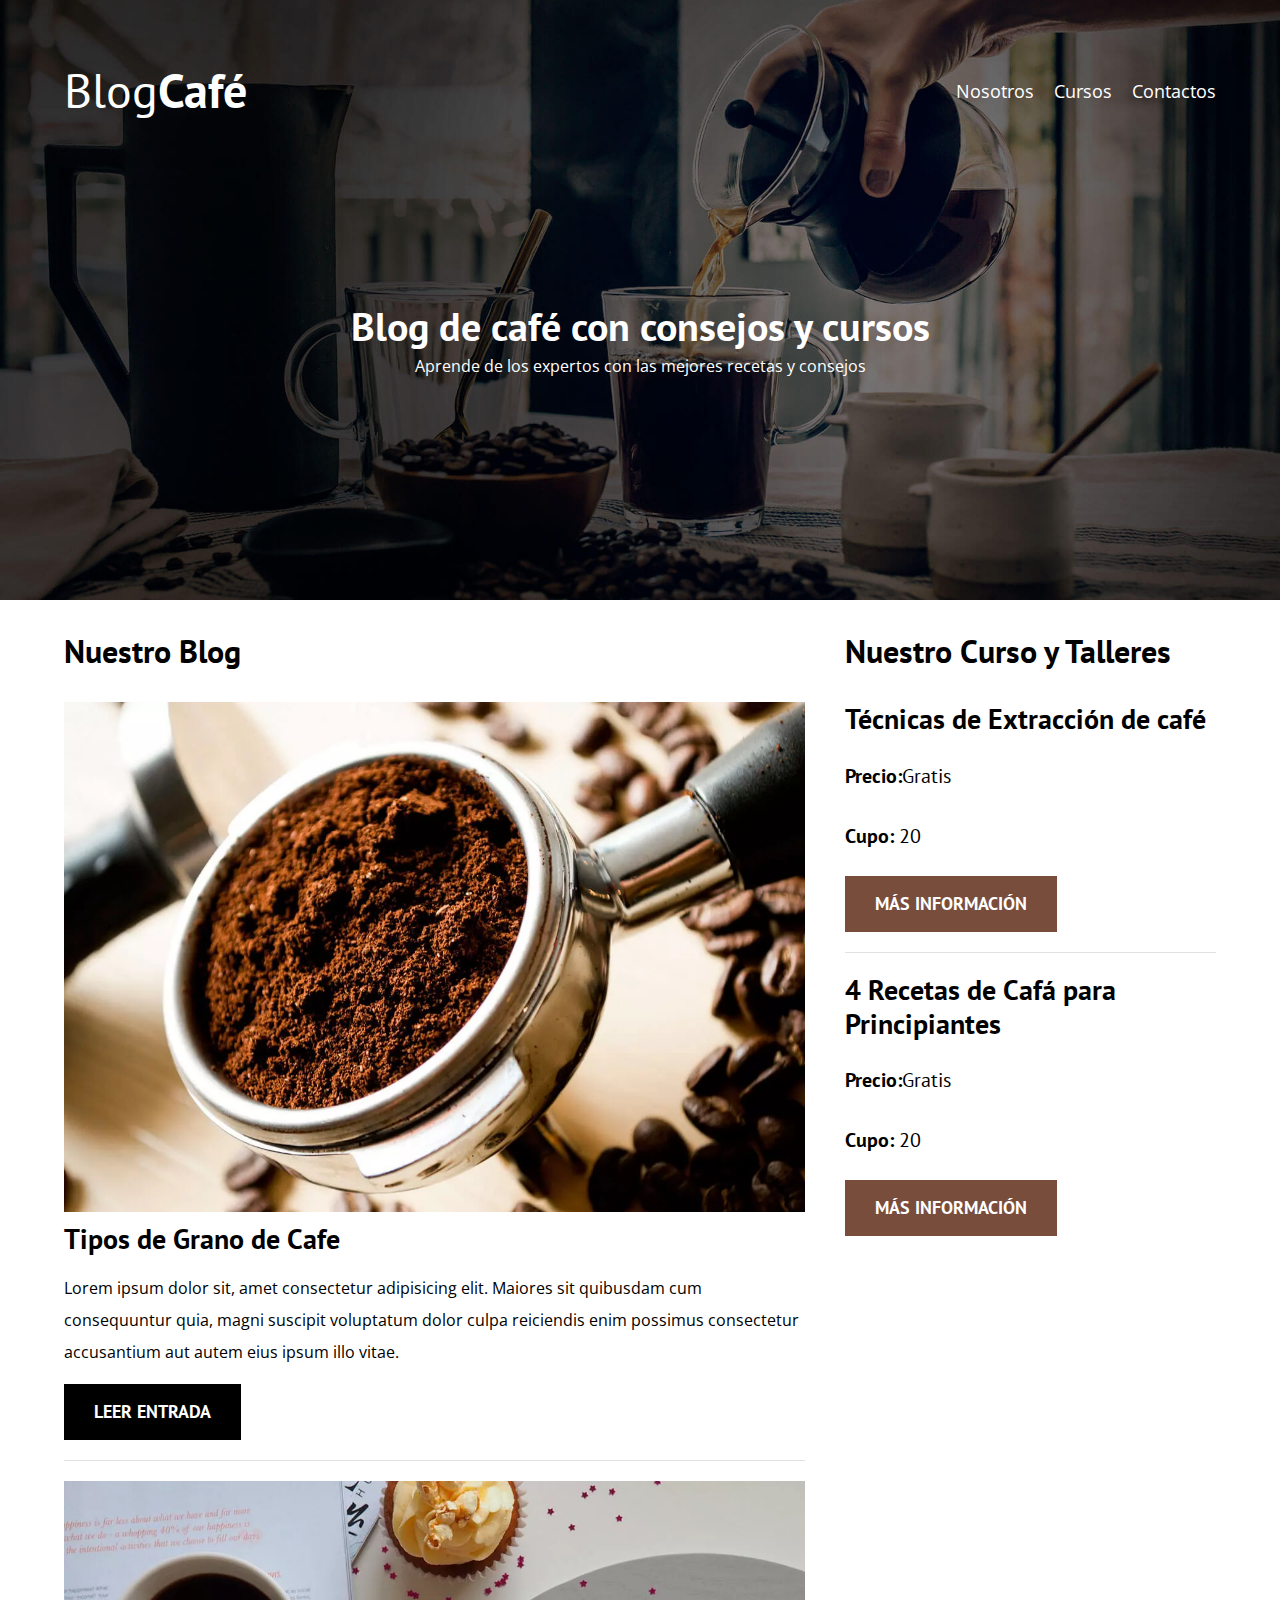
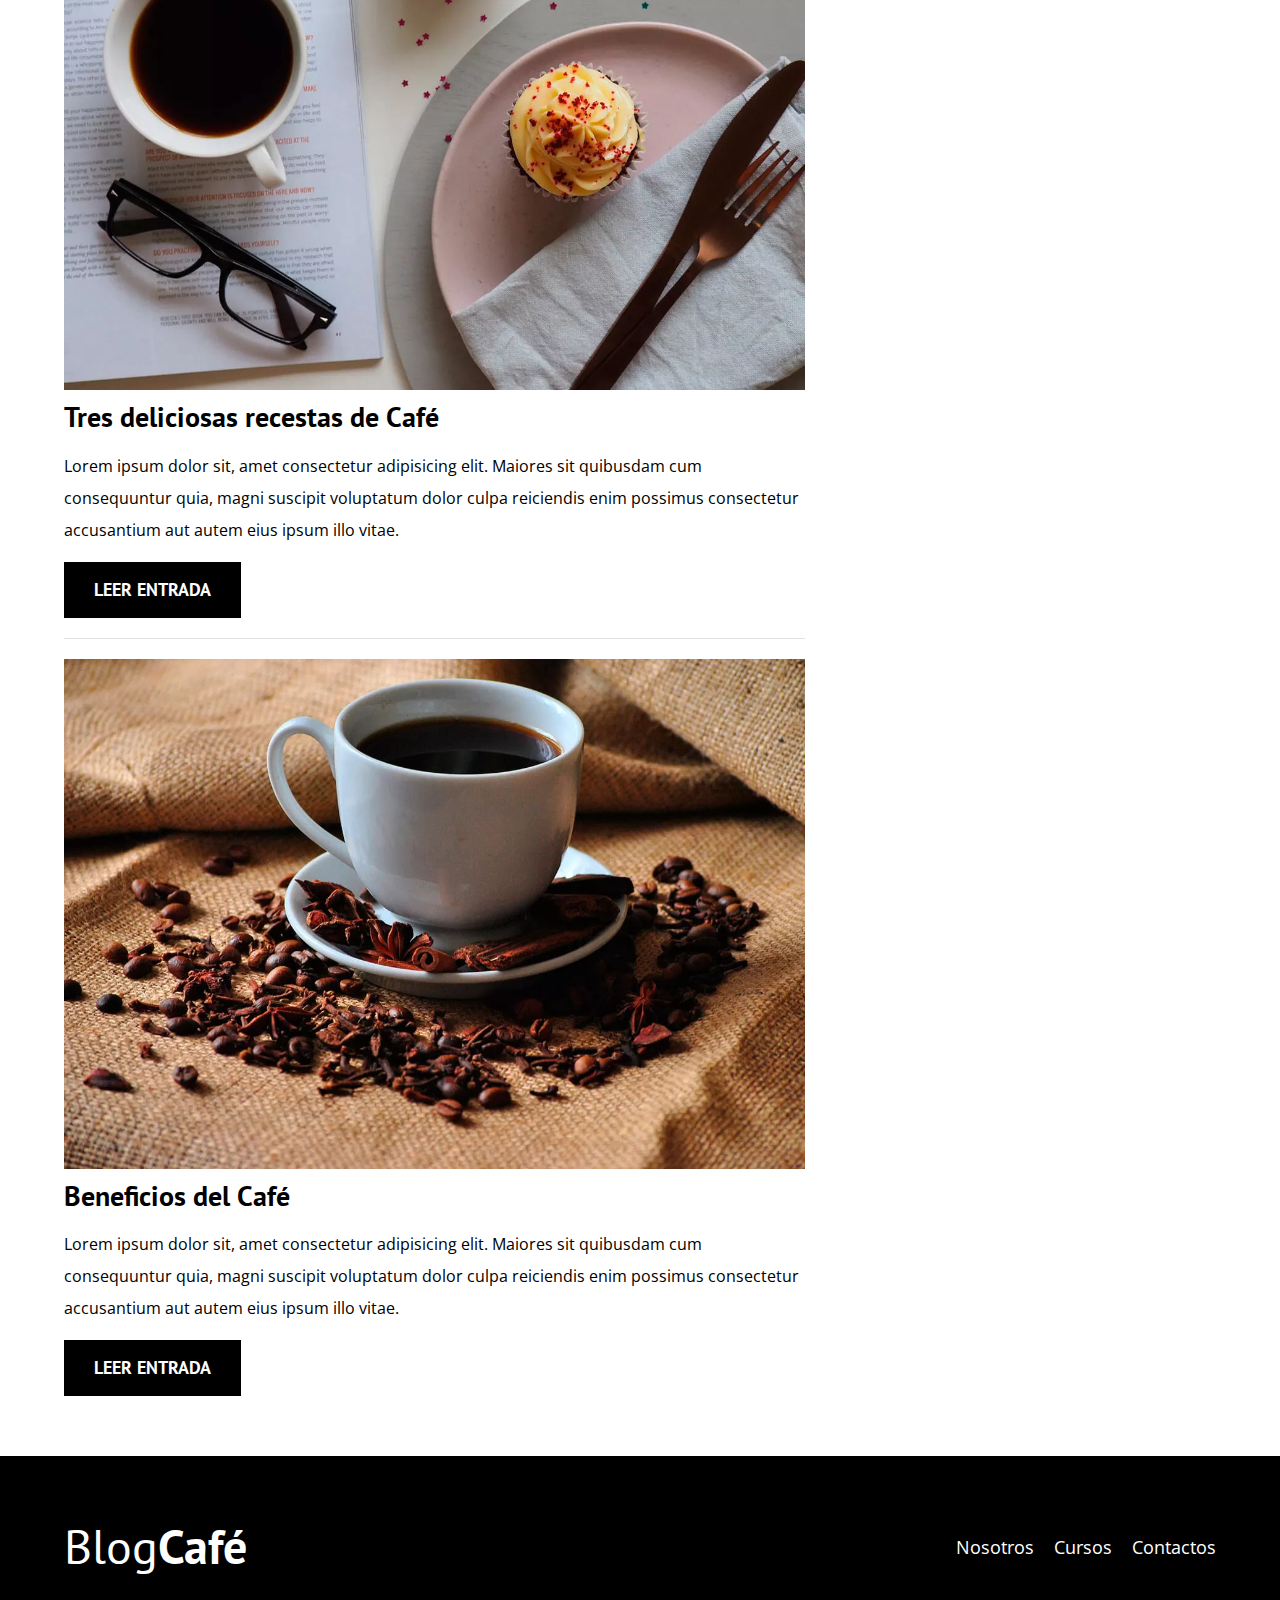
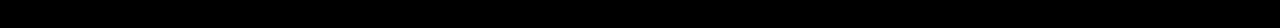
<file: index.html>
<!DOCTYPE html>
<html lang="en">
<head>
    <meta charset="UTF-8">
    <meta name="viewport" content="width=device-width, initial-scale=1.0">
    <meta name="description" content="Página web de Blog de Café">
    <link rel="preconnect" href="https://fonts.googleapis.com">
    <link rel="preconnect" href="https://fonts.gstatic.com" crossorigin>
    <link href="https://fonts.googleapis.com/css2?family=PT+Sans:ital,wght@0,400;0,700;1,400;1,700&family=Staatliches&display=swap" rel="stylesheet">
    <link rel="preconnect" href="https://fonts.googleapis.com">
    <link rel="preconnect" href="https://fonts.gstatic.com" crossorigin>
    <link href="https://fonts.googleapis.com/css2?family=Open+Sans:ital,wght@0,300..800;1,300..800&family=PT+Sans:ital,wght@0,400;0,700;1,400;1,700&family=Staatliches&display=swap" rel="stylesheet">
    <link rel="preload" href="./css/normalize.css" as="style">
    <link rel="stylesheet" href="./css/normalize.css">
    <link rel="preload" href="./css/style.css" as="style">
    <link rel="stylesheet" href="./css/style.css">
    <title>BlogCafe</title>
</head>
<body>
    <header class="header">
        <div class="contenedor">
            <div class="barra">
                <a class="logo no-margin centrar-texto" href="index.html">
                    <h1 class="logo__nombre">Blog<span class="logo__bold">Café</span></h1>
                </a>

                <nav class="navegacion">
                    <a href="nosotros.html" class="navegacion__enlace">Nosotros</a>
                    <a href="cursos.html" class="navegacion__enlace">Cursos</a>
                    <a href="contactos.html" class="navegacion__enlace">Contactos</a>
                </nav>
            </div>
        </div>
        <div class="header__texto">
            <h2 class="no-margin">Blog de café con consejos y cursos</h2>
            <p class="no-margin">Aprende de los expertos con las mejores recetas y consejos</p>
        </div>
    </header>

    <div class="contenedor contenedor-principal">
        <main class="blog">
            <h3>Nuestro Blog</h3>
            <article class="entrada">
                <div class="entrada__imagen">
                    <picture>
                        <source srcset="img/blog1.webp" type="image/webp">
                        <img loading="lazy" src="img/blog1.jpg" alt="imagen blog">
                    </picture>
                </div>
                <div class="entrada__contenido">
                    <h4 class="no-margin">Tipos de Grano de Cafe</h4>
                    <p>Lorem ipsum dolor sit, amet consectetur adipisicing elit. Maiores sit quibusdam cum consequuntur quia, magni suscipit voluptatum dolor culpa reiciendis enim possimus consectetur accusantium aut autem eius ipsum illo vitae.</p>
                    <a href="entrada.html" class="boton boton--primario">Leer Entrada</a>
                </div>
            </article>
            <article class="entrada">
                <div class="entrada__imagen">
                    <img loading="lazy" src="img/blog2.webp" alt="imagen blog">
                </div>
                <div class="entrada__contenido">
                    <h4 class="no-margin">Tres deliciosas recestas de Café</h4>
                    <p>Lorem ipsum dolor sit, amet consectetur adipisicing elit. Maiores sit quibusdam cum consequuntur quia, magni suscipit voluptatum dolor culpa reiciendis enim possimus consectetur accusantium aut autem eius ipsum illo vitae.</p>
                    <a href="entrada.html" class="boton boton--primario">Leer Entrada</a>
                </div>
            </article>
            <article class="entrada">
                <div class="entrada__imagen">
                    <img loading="lazy" src="img/blog3.webp" alt="imagen blog">
                </div>
                <div class="entrada__contenido">
                    <h4 class="no-margin">Beneficios del Café</h4>
                    <p>Lorem ipsum dolor sit, amet consectetur adipisicing elit. Maiores sit quibusdam cum consequuntur quia, magni suscipit voluptatum dolor culpa reiciendis enim possimus consectetur accusantium aut autem eius ipsum illo vitae.</p>
                    <a href="entrada.html" class="boton boton--primario">Leer Entrada</a>
                </div>
            </article>
        </main>
        <aside class="sidebar">
            <h3>Nuestro Curso y Talleres</h3>
            <ul class="cursos no-padding">
                <li class="widget-curso">
                    <h4 class="no-margin">Técnicas de Extracción de café</h4>
                    <p class="widget-curso__label">Precio:<span class="widget-curso__info">Gratis</span></p>
                    <p class="widget-curso__label">Cupo: <span class="widget-curso__info">20</span></p>
                    <a class="boton boton--secundario" href="cursos.html">Más información</a>
                </li>
                <li class="widget-curso">
                    <h4 class="no-margin">4 Recetas de Cafá para Principiantes</h4>
                    <p class="widget-curso__label">Precio:<span class="widget-curso__info">Gratis</span></p>
                    <p class="widget-curso__label">Cupo: <span class="widget-curso__info">20</span></p>
                    <a class="boton boton--secundario" href="cursos.html">Más información</a>
                </li>
            </ul>
        </aside>
    </div>

    <footer class="footer">
        <div class="contenedor">
            <div class="barra">
                <a class="logo no-margin centrar-texto" href="index.html">
                    <h1 class="logo__nombre">Blog<span class="logo__bold">Café</span></h1>
                </a>

                <nav class="navegacion">
                    <a href="nosotros.html" class="navegacion__enlace">Nosotros</a>
                    <a href="cursos.html" class="navegacion__enlace">Cursos</a>
                    <a href="contactos.html" class="navegacion__enlace">Contactos</a>
                </nav>
            </div>
        </div>
    </footer>
</body>
</html>
</file>
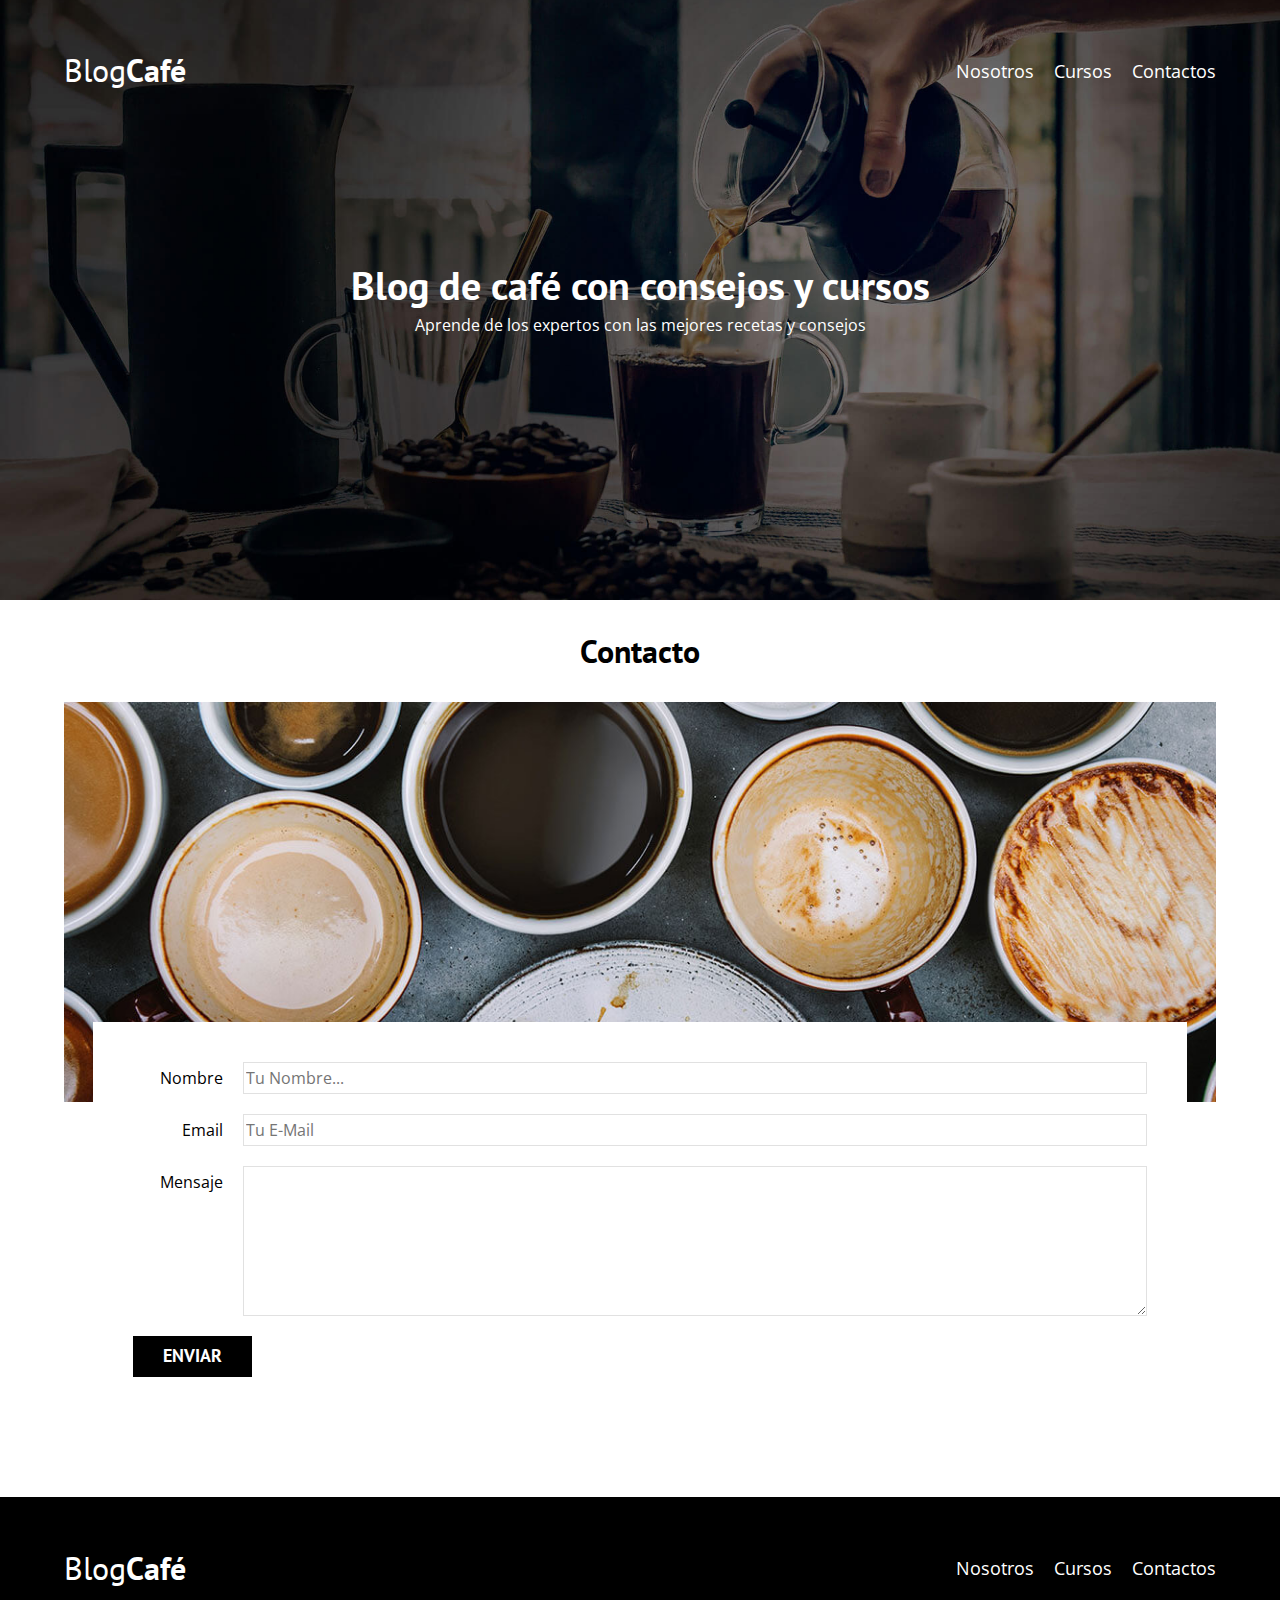
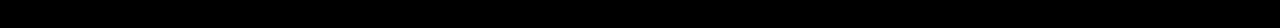
<file: contactos.html>
<!DOCTYPE html>
<html lang="en">
<head>
    <meta charset="UTF-8">
    <meta name="viewport" content="width=device-width, initial-scale=1.0">
    <link rel="preconnect" href="https://fonts.googleapis.com">
    <link rel="preconnect" href="https://fonts.gstatic.com" crossorigin>
    <link href="https://fonts.googleapis.com/css2?family=PT+Sans:ital,wght@0,400;0,700;1,400;1,700&family=Staatliches&display=swap" rel="stylesheet">
    <link rel="preconnect" href="https://fonts.googleapis.com">
    <link rel="preconnect" href="https://fonts.gstatic.com" crossorigin>
    <link href="https://fonts.googleapis.com/css2?family=Open+Sans:ital,wght@0,300..800;1,300..800&family=PT+Sans:ital,wght@0,400;0,700;1,400;1,700&family=Staatliches&display=swap" rel="stylesheet">
    <link rel="stylesheet" href="./css/style.css">
    <link rel="stylesheet" href="./css/normalize.css">
    <title>BlogCafe</title>
</head>
<body>
    <header class="header">
        <div class="contenedor">
            <div class="barra">
                <a class="logo no-margin centrar-texto" href="index.html">
                    <h1 class="logo__nombre">Blog<span class="logo__bold">Café</span></h1>
                </a>

                <nav class="navegacion">
                    <a href="nosotros.html" class="navegacion__enlace">Nosotros</a>
                    <a href="cursos.html" class="navegacion__enlace">Cursos</a>
                    <a href="contactos.html" class="navegacion__enlace">Contactos</a>
                </nav>
            </div>
        </div>
        <div class="header__texto">
            <h2 class="no-margin">Blog de café con consejos y cursos</h2>
            <p class="no-margin">Aprende de los expertos con las mejores recetas y consejos</p>
        </div>
    </header>

    <main class="contenedor">
        <h3 class="centrar-texto">Contacto</h3>
        <div class="contacto-bg"></div>
        <form class="formulario">
            <div class="campo">
                <label class="campo__label" for="nombre">Nombre</label>
                <input class="campo__field" type="text" placeholder="Tu Nombre..." id="nombre">
            </div>
            <div class="campo">
                <label class="campo__label" for="email">Email</label>
                <input class="campo__field" type="email" placeholder="Tu E-Mail" id="email">
            </div>
            <div class="campo">
                <label class="campo__label" for="mensaje">Mensaje</label>
                <textarea class="campo__field campo__field--textarea" id="mensaje"></textarea>
            </div>
            <div class="campo">
                <input type="submit" value="Enviar" class="boton boton--primario">
            </div>
        </form>
    </main>

    <footer class="footer">
        <div class="contenedor">
            <div class="barra">
                <a class="logo no-margin centrar-texto" href="index.html">
                    <h1 class="logo__nombre">Blog<span class="logo__bold">Café</span></h1>
                </a>

                <nav class="navegacion">
                    <a href="nosotros.html" class="navegacion__enlace">Nosotros</a>
                    <a href="cursos.html" class="navegacion__enlace">Cursos</a>
                    <a href="contactos.html" class="navegacion__enlace">Contactos</a>
                </nav>
            </div>
        </div>
    </footer>
</body>
</html>
</file>
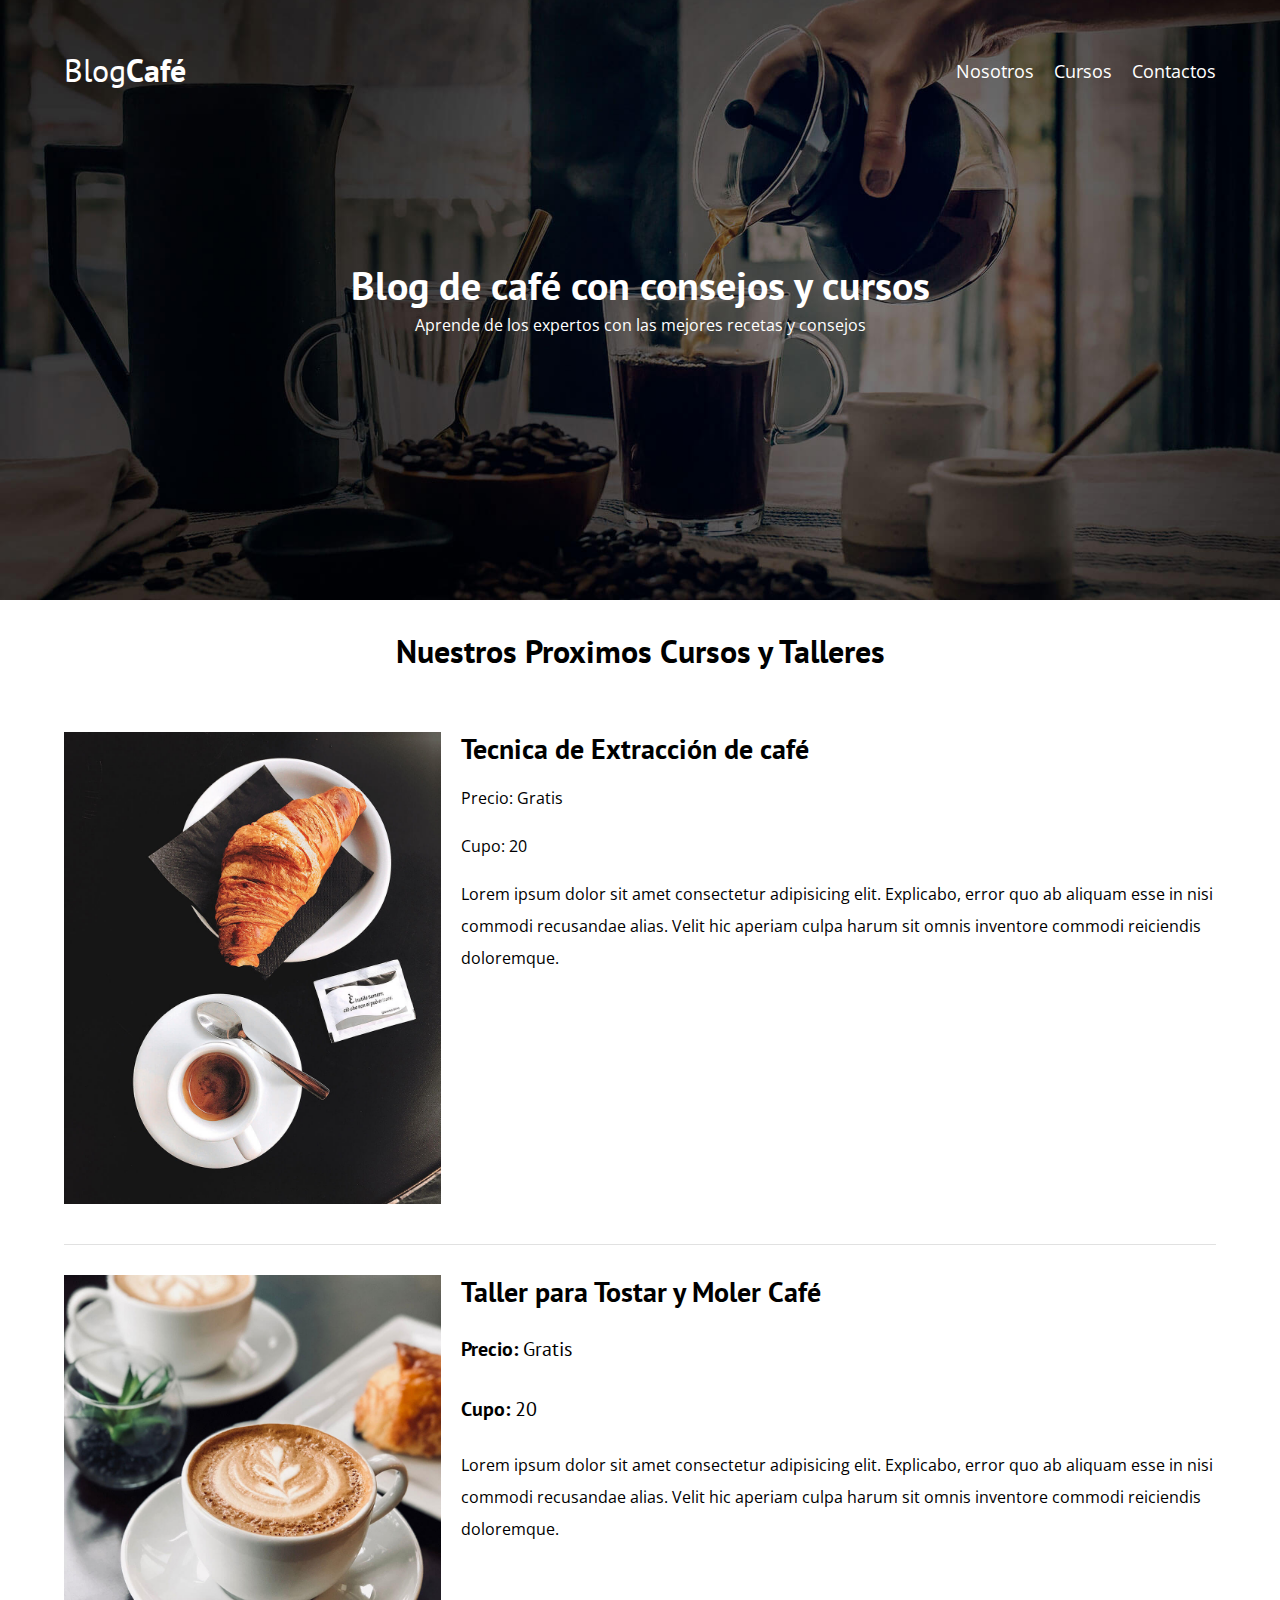
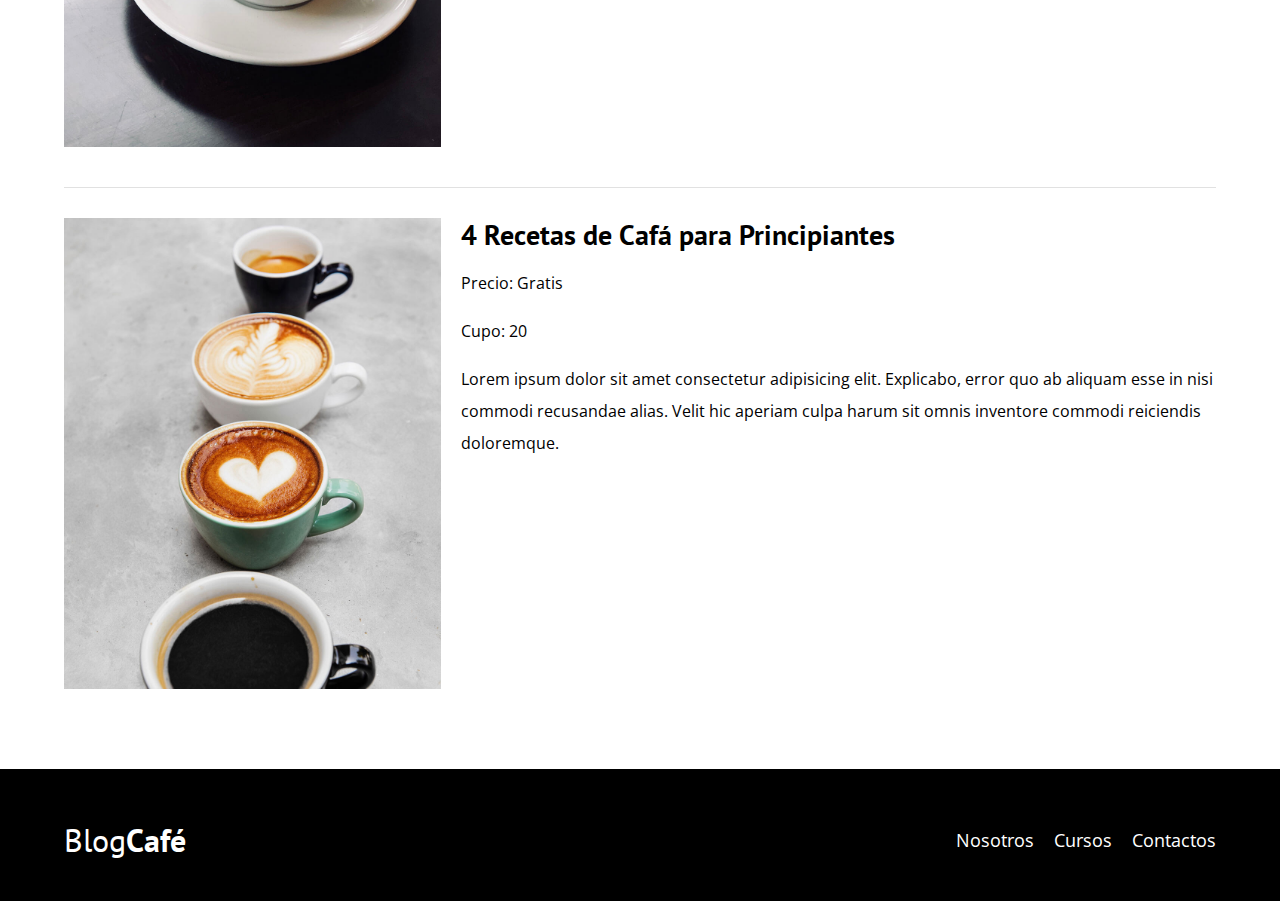
<file: cursos.html>
<!DOCTYPE html>
<html lang="en">
<head>
    <meta charset="UTF-8">
    <meta name="viewport" content="width=device-width, initial-scale=1.0">
    <link rel="preconnect" href="https://fonts.googleapis.com">
    <link rel="preconnect" href="https://fonts.gstatic.com" crossorigin>
    <link href="https://fonts.googleapis.com/css2?family=PT+Sans:ital,wght@0,400;0,700;1,400;1,700&family=Staatliches&display=swap" rel="stylesheet">
    <link rel="preconnect" href="https://fonts.googleapis.com">
    <link rel="preconnect" href="https://fonts.gstatic.com" crossorigin>
    <link href="https://fonts.googleapis.com/css2?family=Open+Sans:ital,wght@0,300..800;1,300..800&family=PT+Sans:ital,wght@0,400;0,700;1,400;1,700&family=Staatliches&display=swap" rel="stylesheet">
    <link rel="stylesheet" href="./css/style.css">
    <link rel="stylesheet" href="./css/normalize.css">
    <title>BlogCafe</title>
</head>
<body>
    <header class="header">
        <div class="contenedor">
            <div class="barra">
                <a class="logo no-margin centrar-texto" href="index.html">
                    <h1 class="logo__nombre">Blog<span class="logo__bold">Café</span></h1>
                </a>

                <nav class="navegacion">
                    <a href="nosotros.html" class="navegacion__enlace">Nosotros</a>
                    <a href="cursos.html" class="navegacion__enlace">Cursos</a>
                    <a href="contactos.html" class="navegacion__enlace">Contactos</a>
                </nav>
            </div>
        </div>
        <div class="header__texto">
            <h2 class="no-margin">Blog de café con consejos y cursos</h2>
            <p class="no-margin">Aprende de los expertos con las mejores recetas y consejos</p>
        </div>
    </header>

    <main class="contenedor">
        <h3 class="centrar-texto">Nuestros Proximos Cursos y Talleres</h3>
        <div class="curso">
            <div class="curso__imagen">
                <img src="img/curso1.jpg" alt="Curso 1">
            </div>
            <div class="curso__informacion">
                <h4 class="no-margin">Tecnica de Extracción de café</h4>
                <p class="curso__label">Precio:
                    <span class="curso__info">Gratis</span>
                </p>
                <p class="curso__label">Cupo: 
                    <span class="curso__info">20</span>
                </p>
                <p class="curso__descripcion">Lorem ipsum dolor sit amet consectetur adipisicing elit. Explicabo, error quo ab aliquam esse in nisi commodi recusandae alias. Velit hic aperiam culpa harum sit omnis inventore commodi reiciendis doloremque.</span>
                </p>
            </div>
        </div>
        <div class="curso">
            <div class="curso__imagen">
                <img src="img/curso2.jpg" alt="Curso 2">
            </div>
            <div class="curso__informacion">
                <h4 class="no-margin">Taller para Tostar y Moler Café</h4>
                <p class="widget-curso__label">Precio:
                    <span class="widget-curso__info">Gratis</span>
                </p>
                <p class="widget-curso__label">Cupo: 
                    <span class="widget-curso__info">20</span>
                </p>
                <p class="curso__descripcion">Lorem ipsum dolor sit amet consectetur adipisicing elit. Explicabo, error quo ab aliquam esse in nisi commodi recusandae alias. Velit hic aperiam culpa harum sit omnis inventore commodi reiciendis doloremque.</span>
                </p>
            </div>
        </div>
        <div class="curso">
            <div class="curso__imagen">
                <img src="img/curso3.jpg" alt="Curso 3">
            </div>
            <div class="curso__informacion">
                <h4 class="no-margin">4 Recetas de Cafá para Principiantes</h4>
                <p class="curso__label">Precio:
                    <span class="curso__info">Gratis</span>
                </p>
                <p class="curso__label">Cupo: 
                    <span class="curso__info">20</span>
                </p>
                <p class="curso__descripcion">Lorem ipsum dolor sit amet consectetur adipisicing elit. Explicabo, error quo ab aliquam esse in nisi commodi recusandae alias. Velit hic aperiam culpa harum sit omnis inventore commodi reiciendis doloremque.</span>
                </p>
            </div>
        </div>
    </main>

    <footer class="footer">
        <div class="contenedor">
            <div class="barra">
                <a class="logo no-margin centrar-texto" href="index.html">
                    <h1 class="logo__nombre">Blog<span class="logo__bold">Café</span></h1>
                </a>

                <nav class="navegacion">
                    <a href="nosotros.html" class="navegacion__enlace">Nosotros</a>
                    <a href="cursos.html" class="navegacion__enlace">Cursos</a>
                    <a href="contactos.html" class="navegacion__enlace">Contactos</a>
                </nav>
            </div>
        </div>
    </footer>
</body>
</html>
</file>
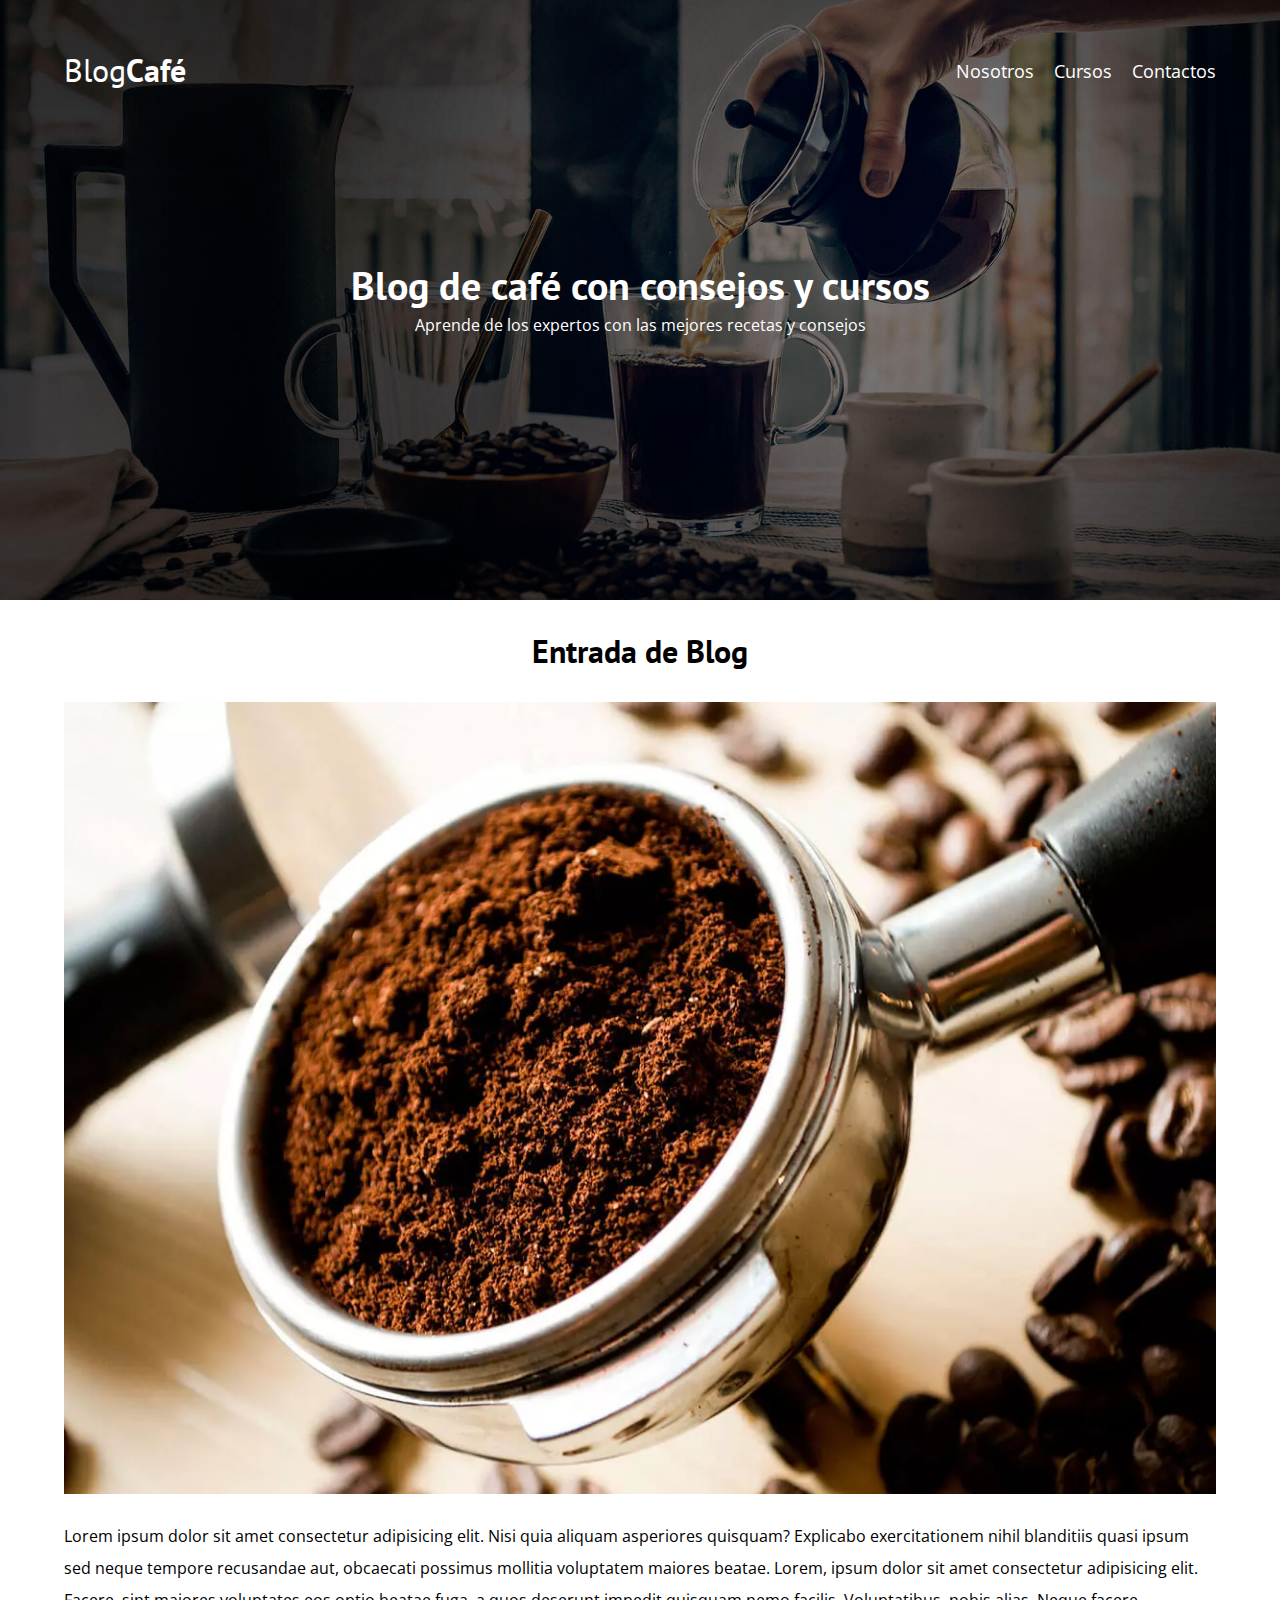
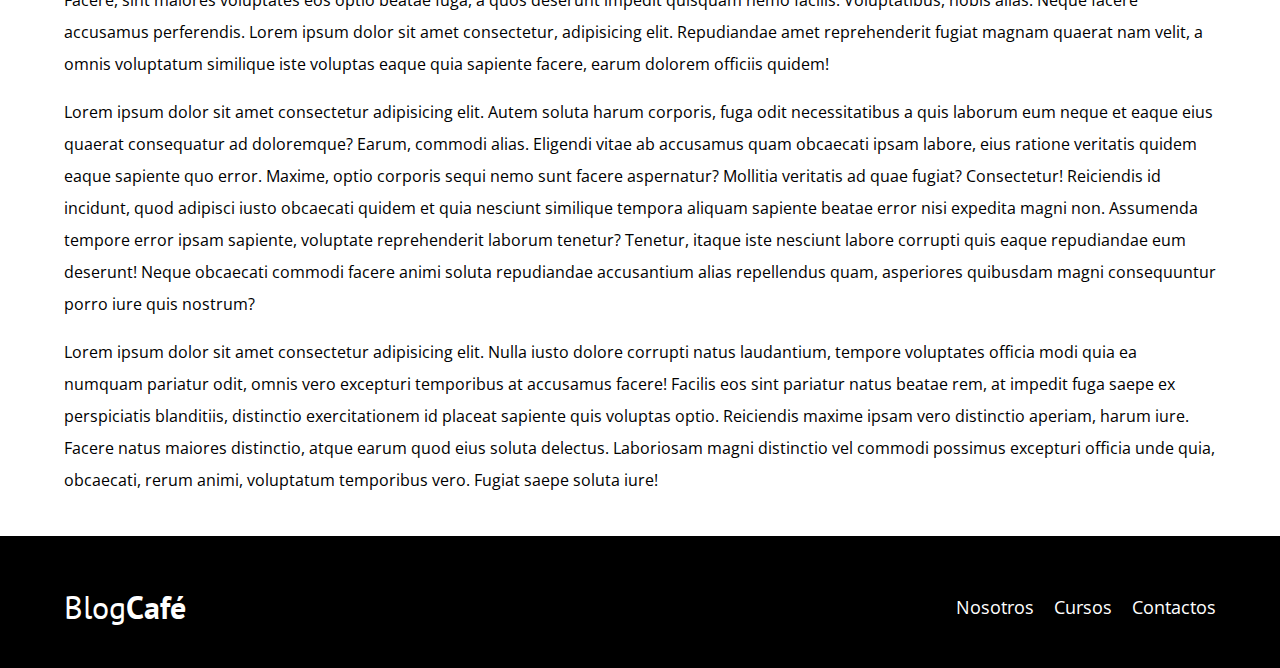
<file: entrada.html>
<!DOCTYPE html>
<html lang="en">
<head>
    <meta charset="UTF-8">
    <meta name="viewport" content="width=device-width, initial-scale=1.0">
    <link rel="preconnect" href="https://fonts.googleapis.com">
    <link rel="preconnect" href="https://fonts.gstatic.com" crossorigin>
    <link href="https://fonts.googleapis.com/css2?family=PT+Sans:ital,wght@0,400;0,700;1,400;1,700&family=Staatliches&display=swap" rel="stylesheet">
    <link rel="preconnect" href="https://fonts.googleapis.com">
    <link rel="preconnect" href="https://fonts.gstatic.com" crossorigin>
    <link href="https://fonts.googleapis.com/css2?family=Open+Sans:ital,wght@0,300..800;1,300..800&family=PT+Sans:ital,wght@0,400;0,700;1,400;1,700&family=Staatliches&display=swap" rel="stylesheet">
    <link rel="stylesheet" href="./css/style.css">
    <link rel="stylesheet" href="./css/normalize.css">
    <title>BlogCafe</title>
</head>
<body>
    <header class="header">
        <div class="contenedor">
            <div class="barra">
                <a class="logo no-margin centrar-texto" href="index.html">
                    <h1 class="logo__nombre">Blog<span class="logo__bold">Café</span></h1>
                </a>

                <nav class="navegacion">
                    <a href="nosotros.html" class="navegacion__enlace">Nosotros</a>
                    <a href="cursos.html" class="navegacion__enlace">Cursos</a>
                    <a href="contactos.html" class="navegacion__enlace">Contactos</a>
                </nav>
            </div>
        </div>
        <div class="header__texto">
            <h2 class="no-margin">Blog de café con consejos y cursos</h2>
            <p class="no-margin">Aprende de los expertos con las mejores recetas y consejos</p>
        </div>
    </header>

    <main class="contenedor">
        <h3 class="centrar-texto">Entrada de Blog</h3>
        <div class="entrada">
            <div class="entrada__imagen">
                <img src="img/blog1.webp" alt="blog1">
            </div>
            <div class="entrada__info">
                <p>Lorem ipsum dolor sit amet consectetur adipisicing elit. Nisi quia aliquam asperiores quisquam? Explicabo exercitationem nihil blanditiis quasi ipsum sed neque tempore recusandae aut, obcaecati possimus mollitia voluptatem maiores beatae. Lorem, ipsum dolor sit amet consectetur adipisicing elit. Facere, sint maiores voluptates eos optio beatae fuga, a quos deserunt impedit quisquam nemo facilis. Voluptatibus, nobis alias. Neque facere accusamus perferendis. Lorem ipsum dolor sit amet consectetur, adipisicing elit. Repudiandae amet reprehenderit fugiat magnam quaerat nam velit, a omnis voluptatum similique iste voluptas eaque quia sapiente facere, earum dolorem officiis quidem!</p>
                <p>Lorem ipsum dolor sit amet consectetur adipisicing elit. Autem soluta harum corporis, fuga odit necessitatibus a quis laborum eum neque et eaque eius quaerat consequatur ad doloremque? Earum, commodi alias.
                Eligendi vitae ab accusamus quam obcaecati ipsam labore, eius ratione veritatis quidem eaque sapiente quo error. Maxime, optio corporis sequi nemo sunt facere aspernatur? Mollitia veritatis ad quae fugiat? Consectetur!
                Reiciendis id incidunt, quod adipisci iusto obcaecati quidem et quia nesciunt similique tempora aliquam sapiente beatae error nisi expedita magni non. Assumenda tempore error ipsam sapiente, voluptate reprehenderit laborum tenetur?
                Tenetur, itaque iste nesciunt labore corrupti quis eaque repudiandae eum deserunt! Neque obcaecati commodi facere animi soluta repudiandae accusantium alias repellendus quam, asperiores quibusdam magni consequuntur porro iure quis nostrum?</p>
                <p>Lorem ipsum dolor sit amet consectetur adipisicing elit. Nulla iusto dolore corrupti natus laudantium, tempore voluptates officia modi quia ea numquam pariatur odit, omnis vero excepturi temporibus at accusamus facere!
                Facilis eos sint pariatur natus beatae rem, at impedit fuga saepe ex perspiciatis blanditiis, distinctio exercitationem id placeat sapiente quis voluptas optio. Reiciendis maxime ipsam vero distinctio aperiam, harum iure.
                Facere natus maiores distinctio, atque earum quod eius soluta delectus. Laboriosam magni distinctio vel commodi possimus excepturi officia unde quia, obcaecati, rerum animi, voluptatum temporibus vero. Fugiat saepe soluta iure!</p>
            </div>
        </div>
    </main>

    <footer class="footer">
        <div class="contenedor">
            <div class="barra">
                <a class="logo no-margin centrar-texto" href="index.html">
                    <h1 class="logo__nombre">Blog<span class="logo__bold">Café</span></h1>
                </a>

                <nav class="navegacion">
                    <a href="nosotros.html" class="navegacion__enlace">Nosotros</a>
                    <a href="cursos.html" class="navegacion__enlace">Cursos</a>
                    <a href="contactos.html" class="navegacion__enlace">Contactos</a>
                </nav>
            </div>
        </div>
    </footer>
</body>
</html>
</file>
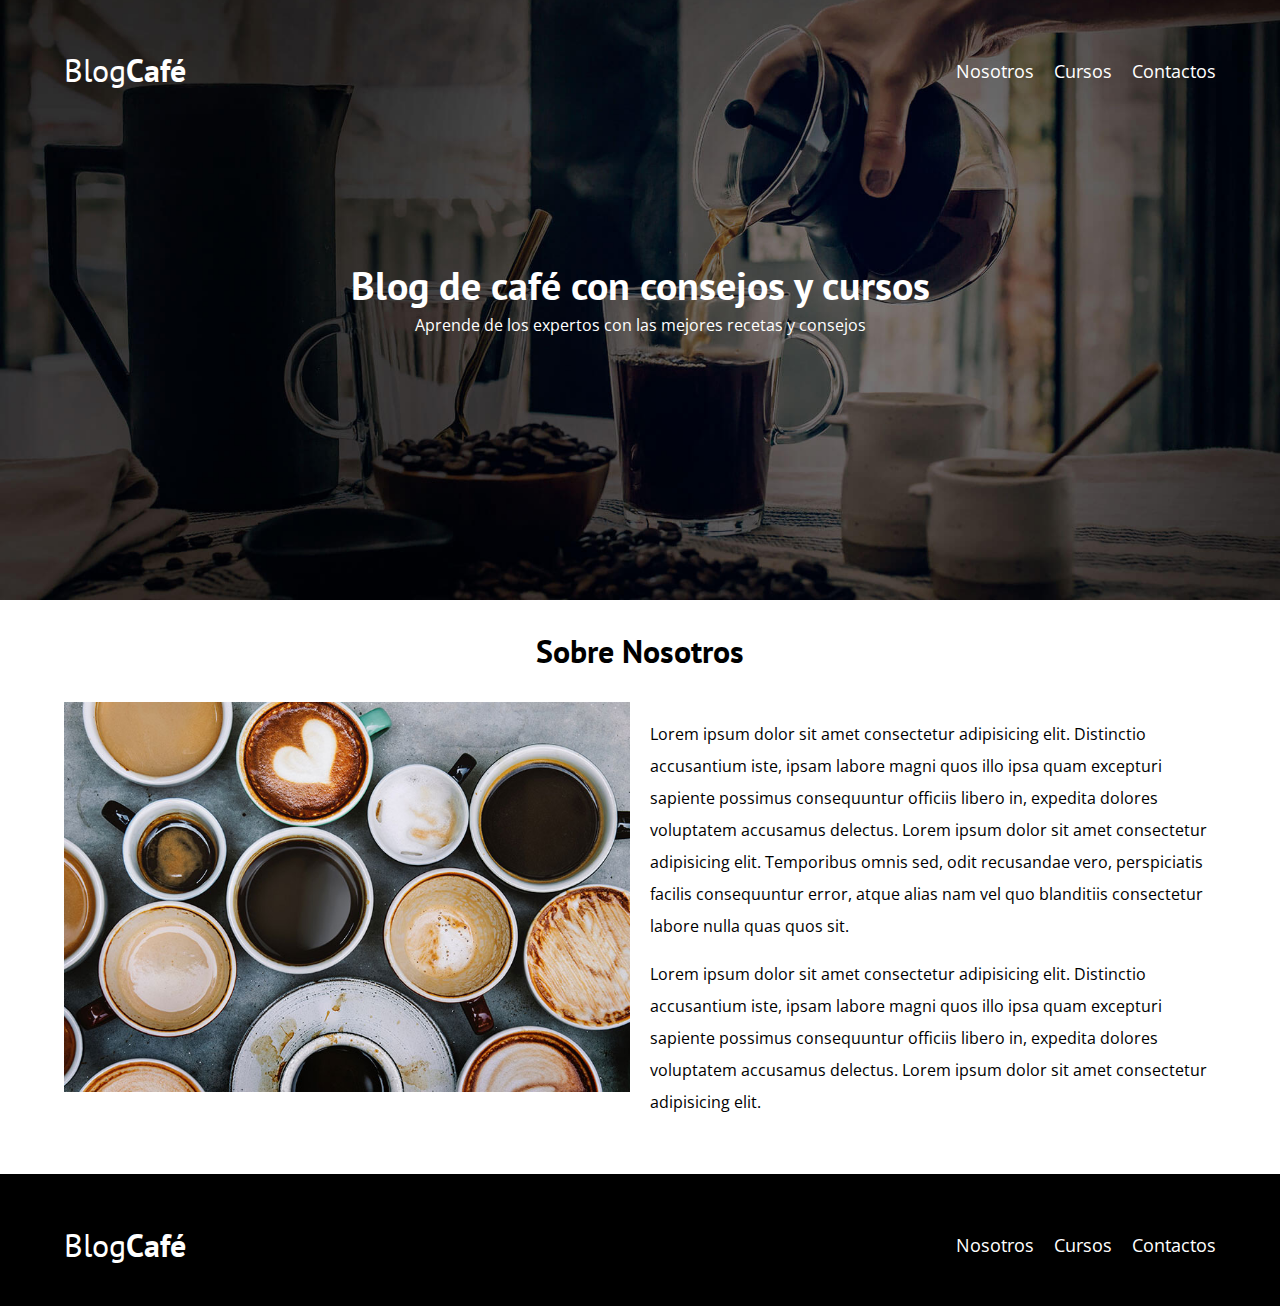
<file: nosotros.html>
<!DOCTYPE html>
<html lang="en">
<head>
    <meta charset="UTF-8">
    <meta name="viewport" content="width=device-width, initial-scale=1.0">
    <link rel="preconnect" href="https://fonts.googleapis.com">
    <link rel="preconnect" href="https://fonts.gstatic.com" crossorigin>
    <link href="https://fonts.googleapis.com/css2?family=PT+Sans:ital,wght@0,400;0,700;1,400;1,700&family=Staatliches&display=swap" rel="stylesheet">
    <link rel="preconnect" href="https://fonts.googleapis.com">
    <link rel="preconnect" href="https://fonts.gstatic.com" crossorigin>
    <link href="https://fonts.googleapis.com/css2?family=Open+Sans:ital,wght@0,300..800;1,300..800&family=PT+Sans:ital,wght@0,400;0,700;1,400;1,700&family=Staatliches&display=swap" rel="stylesheet">
    <link rel="stylesheet" href="./css/style.css">
    <link rel="stylesheet" href="./css/normalize.css">
    <title>BlogCafe</title>
</head>
<body>
    <header class="header">
        <div class="contenedor">
            <div class="barra">
                <a class="logo no-margin centrar-texto" href="index.html">
                    <h1 class="logo__nombre">Blog<span class="logo__bold">Café</span></h1>
                </a>

                <nav class="navegacion">
                    <a href="nosotros.html" class="navegacion__enlace">Nosotros</a>
                    <a href="cursos.html" class="navegacion__enlace">Cursos</a>
                    <a href="contactos.html" class="navegacion__enlace">Contactos</a>
                </nav>
            </div>
        </div>
        <div class="header__texto">
            <h2 class="no-margin">Blog de café con consejos y cursos</h2>
            <p class="no-margin">Aprende de los expertos con las mejores recetas y consejos</p>
        </div>
    </header>

    <main class="contenedor">
        <h3 class="centrar-texto">Sobre Nosotros</h3>
        <div class="nosotros">
            <div class="nosotros__imagen">
                <img src="img/nosotros.jpg" alt="Nosotros">
            </div>
            <div  class="nosotros__info">
                <p>Lorem ipsum dolor sit amet consectetur adipisicing elit. Distinctio accusantium iste, ipsam labore magni quos illo ipsa quam excepturi sapiente possimus consequuntur officiis libero in, expedita dolores voluptatem accusamus delectus. Lorem ipsum dolor sit amet consectetur adipisicing elit. Temporibus omnis sed, odit recusandae vero, perspiciatis facilis consequuntur error, atque alias nam vel quo blanditiis consectetur labore nulla quas quos sit.</p>
                <p>Lorem ipsum dolor sit amet consectetur adipisicing elit. Distinctio accusantium iste, ipsam labore magni quos illo ipsa quam excepturi sapiente possimus consequuntur officiis libero in, expedita dolores voluptatem accusamus delectus. Lorem ipsum dolor sit amet consectetur adipisicing elit.</p>
            </div>
        </div>
    </main>

    <footer class="footer">
        <div class="contenedor">
            <div class="barra">
                <a class="logo no-margin centrar-texto" href="index.html">
                    <h1 class="logo__nombre">Blog<span class="logo__bold">Café</span></h1>
                </a>

                <nav class="navegacion">
                    <a href="nosotros.html" class="navegacion__enlace">Nosotros</a>
                    <a href="cursos.html" class="navegacion__enlace">Cursos</a>
                    <a href="contactos.html" class="navegacion__enlace">Contactos</a>
                </nav>
            </div>
        </div>
    </footer>
</body>
</html>
</file>
<file: css/style.css>
:root{
    --fuenteHeading: 'PT Sans', sans-serif;
    --fuenteParrafos: 'Open Sans', sans-serif;

    --primario: #784d3c;
    --blanco: #ffffff;
    --negro: #000000;
    --gris: #e1e1e1
}
html{
    box-sizing: border-box;
    font-size: 62.5%;
}
*, *:before, *:after{
    box-sizing: inherit;
}
body{
    font-family: var(--fuenteParrafos);
    font-size: 1.6rem;
    line-height: 2;
}
/* globales */
.contenedor{
    max-width: 120rem;
    width: 90%;
    margin: 0 auto;
}
a{
    text-decoration: none;
}
h1, h2, h3, h4{
    font-family: var(--fuenteHeading);
    line-height: 1.2;
}
h1{
    font-size: 4.8rem;
}
h2{
    font-size: 4rem;
}
h3{
    font-size: 3.2rem;
}
h4{
    font-size: 2.8rem;
}
img{
    max-width: 100%;
}
/* utilidades */
.no-margin{
    margin: 0;
}
.no-padding{
    padding: 0;
}
.centrar-texto{
    text-align: center;
}
/* Header */
.header{
    background-image: url(../img/banner.jpg);
    height: 60rem;
    background-size: cover;
    background-repeat: no-repeat;
    background-position: center center;
}
.header__texto{
    text-align: center;
    color: var(--blanco);
    margin-top: 5rem;
}
@media (min-width: 768px){
    .header__texto{
        margin-top: 15rem;
    }
}
@media (min-width: 768px){
    .barra{
        display: flex;
        justify-content: space-between;
        align-items: center;
        padding-top: 3rem;
    }
}
.logo{
    color: var(--blanco);
}
.logo__nombre{
    font-weight: 400;
}
.logo__bold{
    font-weight: 700;
}
.navegacion__enlace{
    display: block;
    text-align: center;
    font-size: 1.8rem;
    color: var(--blanco);
}
@media (min-width: 768px) {
    .navegacion{
        display: flex;
        gap: 2rem;
    }
    .contenedor-principal{
        display: grid;
        grid-template-columns: 2fr 1fr;
        column-gap: 4rem;
    }
}
.entrada{
    border-bottom: 1px solid var(--gris);
    margin-bottom: 2rem;
}
.entrada:last-of-type{
    border: none;
    margin: 0;
}
.boton{
    display: block;
    font-family: var(--fuenteHeading);
    color: var(--blanco);
    text-align: center;
    padding: 1rem 3rem;
    font-size: 1.8rem;
    text-transform: uppercase;
    font-weight: 700;
    margin-bottom: 2rem;
    border: none;
}
.boton:hover{
    cursor: pointer;
}
@media (min-width:768px) {
    .boton{
        display: inline-block;
    }
}
.boton--primario{
    background-color: var(--negro);
}
.boton--secundario{
    background-color: var(--primario);
}
.cursos{
    list-style: none;
}
.widget-curso{
    border-bottom: 1px solid var(--gris);
    margin-bottom: 2rem;
}
.widget-curso:last-of-type{
    border: none;
    margin-bottom: 0;
}
.widget-curso__label{
    font-family: var(--fuenteHeading);
    font-weight: bold;
}
.widget-curso__info{
    font-weight: normal;
}
.widget-curso__info,
.widget-curso__label{
    font-size: 2rem;
}
.footer{
    background-color: var(--negro);
    padding-bottom: 2rem;
    margin-top: 4rem;
}
@media (min-width: 768px) {
    .nosotros{
        display: grid;
        grid-template-columns: repeat(2, 1fr);
        gap: 2rem;
    }
}
.curso{
    padding: 3rem 0;
    border-bottom: 1px solid var(--gris);
}
.curso:last-of-type{
    border: none;
}
@media (min-width: 768px) {
    .curso{
        display: grid;
        grid-template-columns: 1fr 2fr;
        column-gap: 2rem;
    }
}
.contacto-bg{
    background-image: url(../img/contacto.jpg);
    height: 40rem;
    background-size: cover;
    background-repeat: no-repeat;
}
.formulario{
    background-color: var(--blanco);
    margin: -8rem auto 0 auto;
    width: 95%;
    padding: 4rem;
}
.campo{
    display: flex;
    margin-bottom: 2rem;
    gap: 2rem;
}
.campo__label{
    flex: 0 0 9rem;
    text-align: right;
}
.campo__field{
    flex: 1;
    border: 1px solid var(--gris);
}
.campo__field--textarea{
    height: 15rem;
}
</file>
